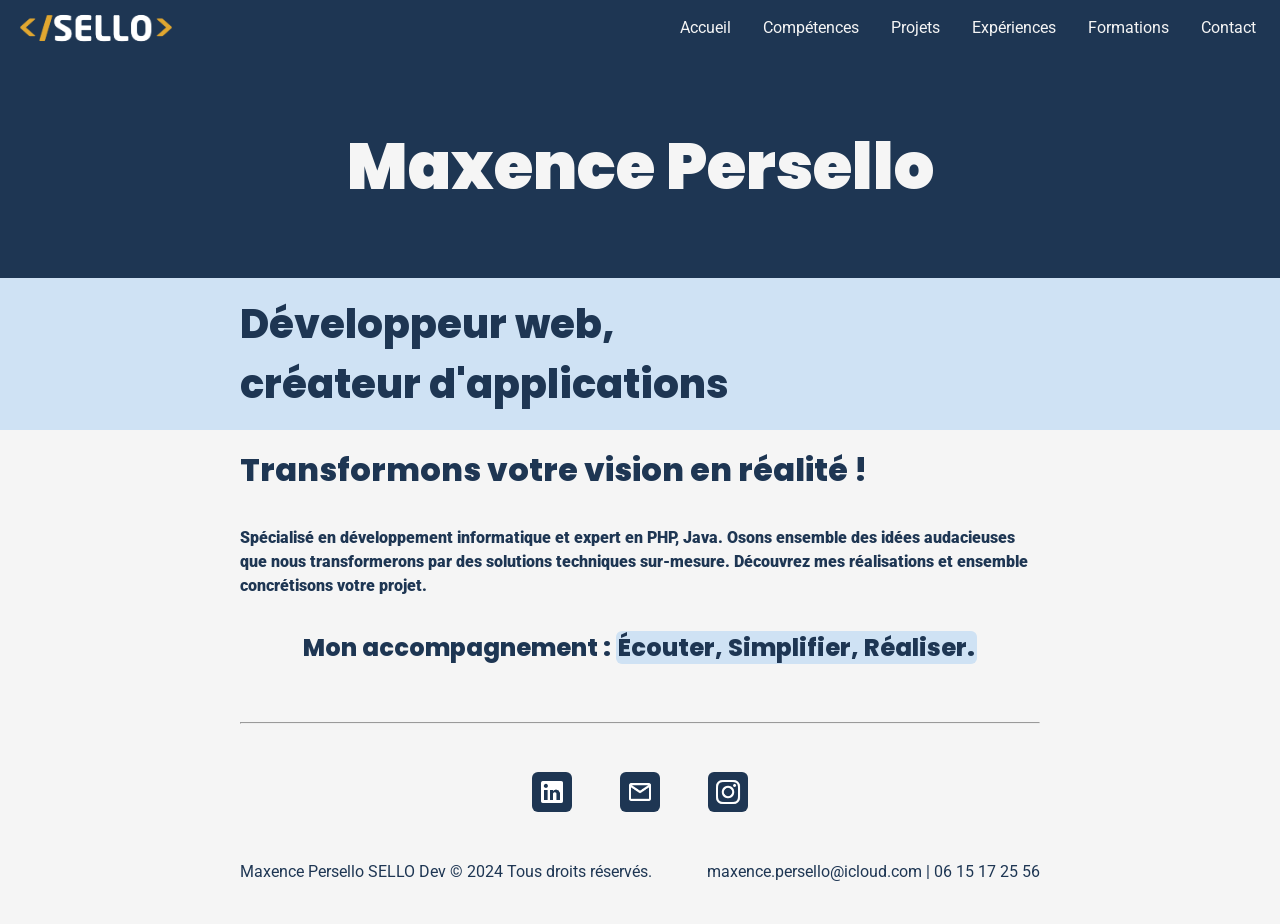
<file: index.html>
<!DOCTYPE html>
<html lang="fr">
<head>
    <meta charset="utf-8">
    <meta name="viewport" content="width=device-width, initial-scale=1.0">
    <title>Accueil | Maxence Persello</title>
    <link rel="stylesheet" type="text/css" href="css/reset.css">
    <link rel="icon" type="image/png" href="images/icon.svg">
    <link rel="stylesheet" type="text/css" href="css/styles.css">
    <link rel="preconnect" href="https://fonts.googleapis.com">
    <link rel="preconnect" href="https://fonts.gstatic.com" crossorigin>
    <link href="https://fonts.googleapis.com/css2?family=Roboto:ital,wght@0,100;0,300;0,400;0,500;0,700;0,900;1,100;1,300;1,400;1,500;1,700;1,900&display=swap" rel="stylesheet">
    <link href="https://fonts.googleapis.com/css2?family=Poppins:ital,wght@0,100;0,200;0,300;0,400;0,500;0,600;0,700;0,800;0,900;1,100;1,200;1,300;1,400;1,500;1,600;1,700;1,800;1,900&family=Roboto:ital,wght@0,100;0,300;0,400;0,500;0,700;0,900;1,100;1,300;1,400;1,500;1,700;1,900&display=swap" rel="stylesheet">
</head>
<body class="primary-style">
    <nav>
        <img class="logo" src="images/logo.png" alt="Logo">
        <ul>
            <li><a href="index.html">Accueil</a></li>
            <li><a href="competences.html">Compétences</a></li>
            <li><a href="projets.html">Projets</a></li>
            <li><a href="experiences.html">Expériences</a></li>
            <li><a href="formations.html">Formations</a></li>
            <li><a href="contact.html">Contact</a></li>
        </ul>
    </nav>
    <header class="tertiary-style">
        <h1 class="nom-prenom">Maxence Persello</h1>
    </header>
    <section class="secondary-style">
        <h2>Développeur web, créateur d'applications</h2>
    </section>
    <section class="primary-style">
        <h3>Transformons votre vision en réalité !</h3>
    </section>
    <section class="primary-style">
        <p><strong>Spécialisé en développement informatique et expert en PHP, Java. Osons ensemble des idées audacieuses que nous transformerons par des solutions techniques sur-mesure. Découvrez mes réalisations et ensemble concrétisons votre projet.</strong></p>
    </section>
    <section class="primary-style">
        <h4 class="accompagnement">Mon accompagnement : <mark>Écouter, Simplifier, Réaliser.</mark></h4>
    </section>
    <footer class="primary-style">
        <div class="spacer">
            <hr>
        </div>
        <div class="footer-social-list">
            <span>
                <a href="https://www.linkedin.com/in/maxence-persello" target="_blank">
                    <img class="social-icon" src="images/linkedin.png" alt="LinkedIn">
                </a>
            </span>
            <span>
                <a href="mailto:maxence.persello@icloud.com">
                    <img class="social-icon" src="images/mail.png" alt="Mail">
                </a>
            </span>
            <span>
                <a href="https://www.instagram.com/maxenceprsll/" target="_blank">
                    <img class="social-icon" src="images/instagram.png" alt="Instagram">
                </a>
            </span>
        </div>
        <div class="footer-paragraph">
            <p>Maxence Persello SELLO Dev © 2024 Tous droits réservés.</p>
            <p><a href="mailto:maxence.persello@icloud.com">maxence.persello@icloud.com</a> | 06 15 17 25 56</p>
        </div>
    </footer>
    <script src="js/scripts.js"></script>
</body>
</html>
</file>
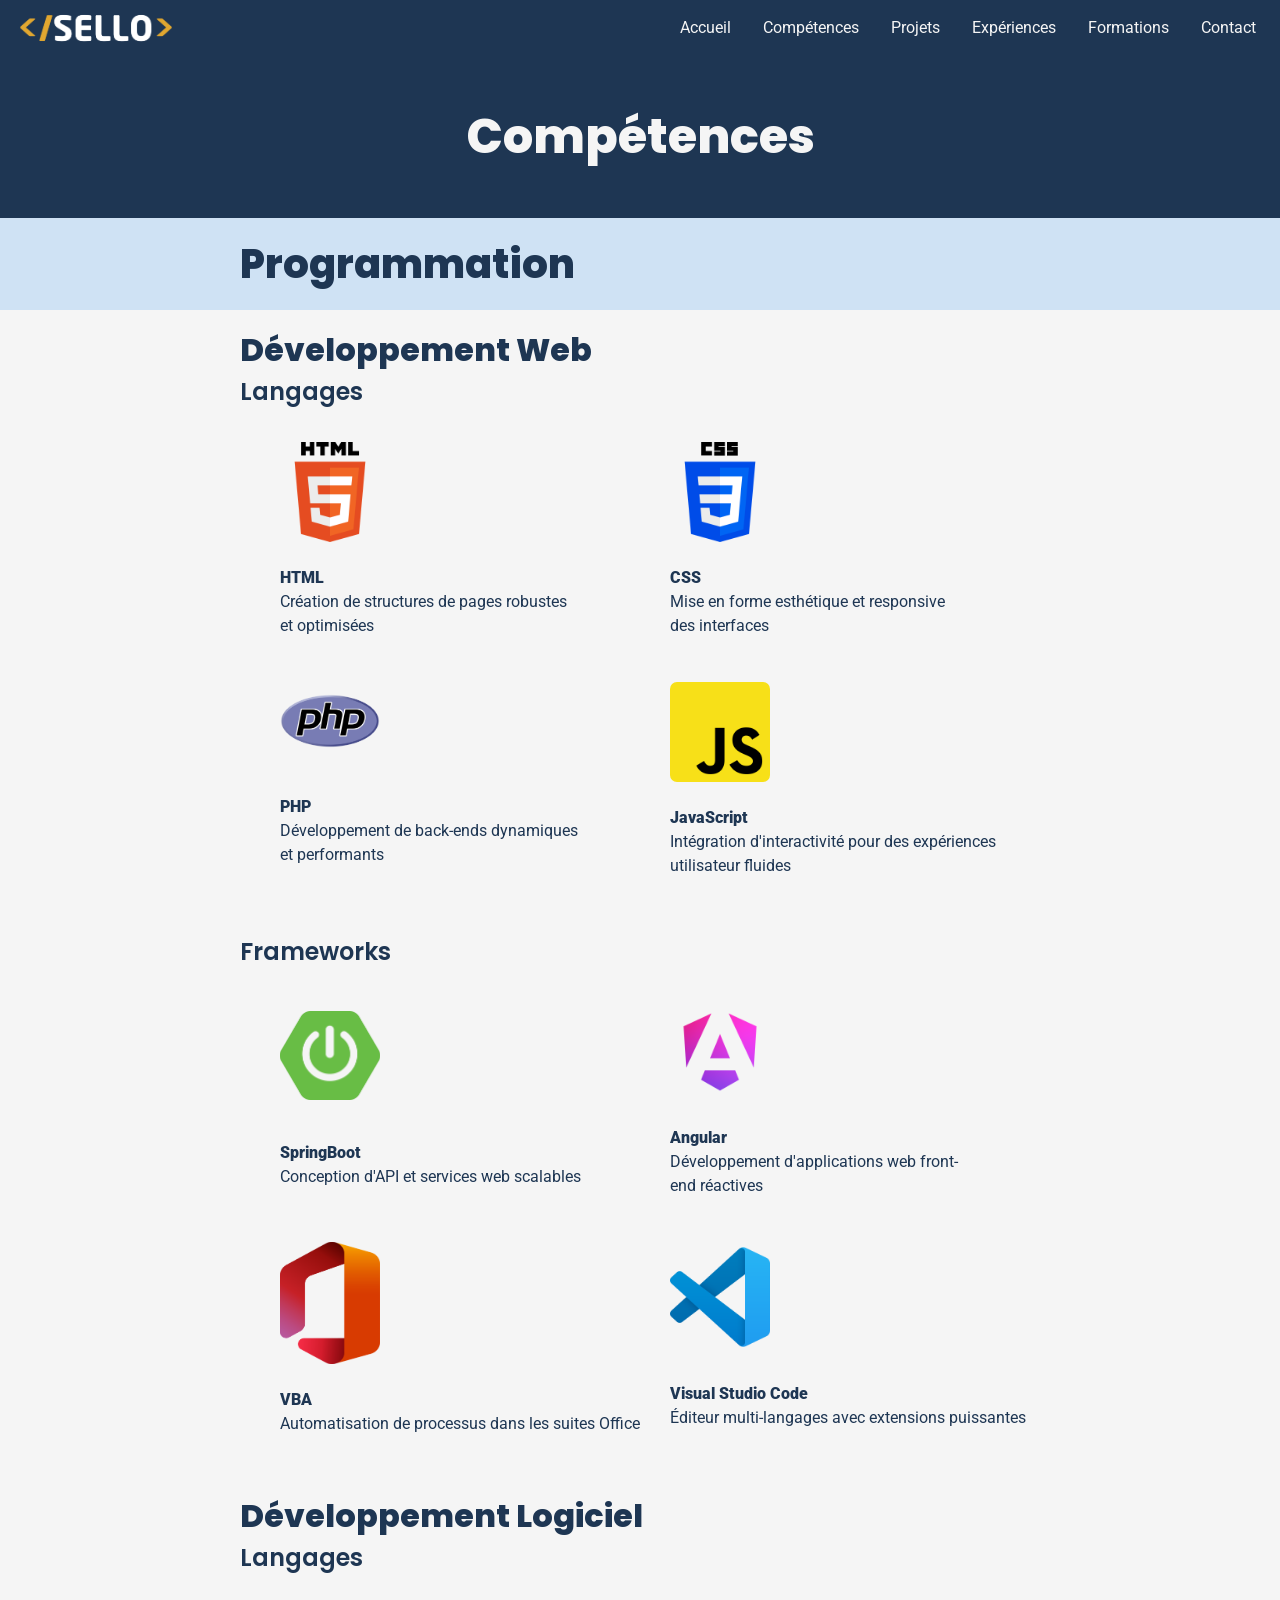
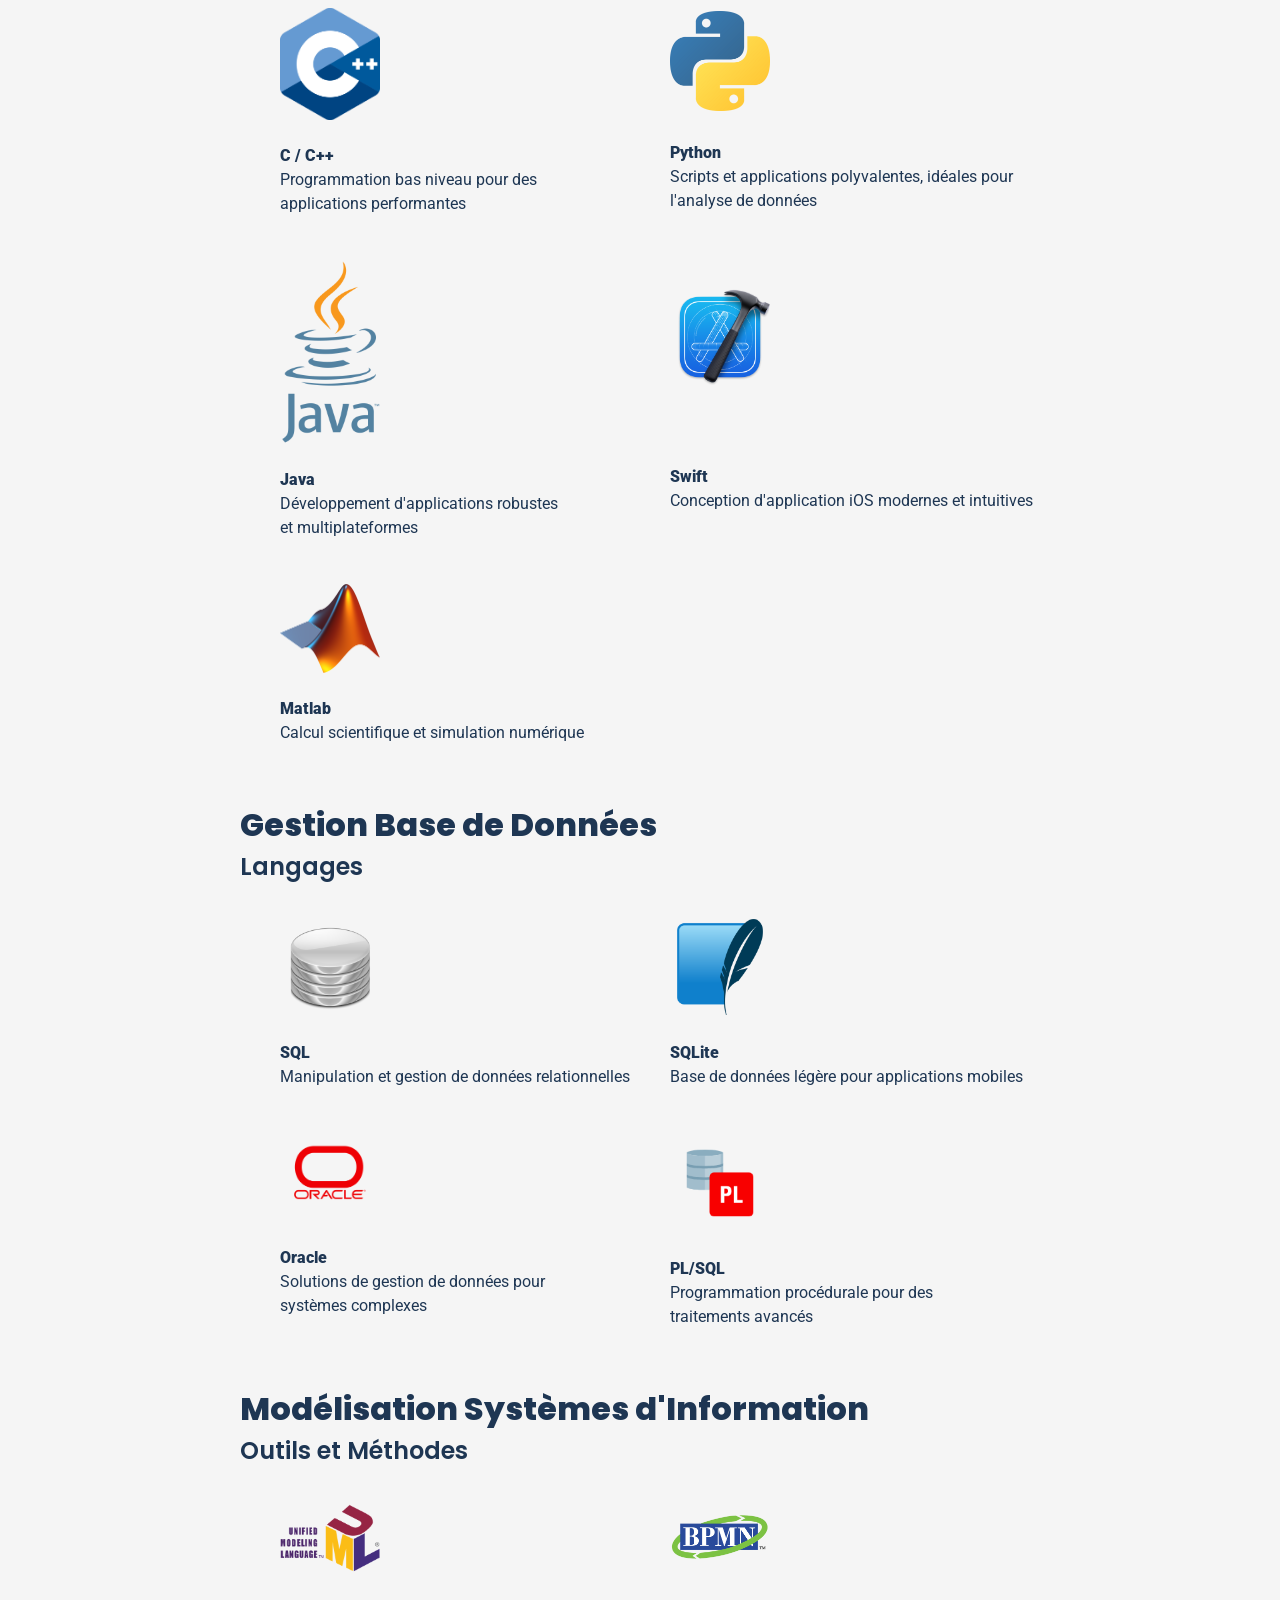
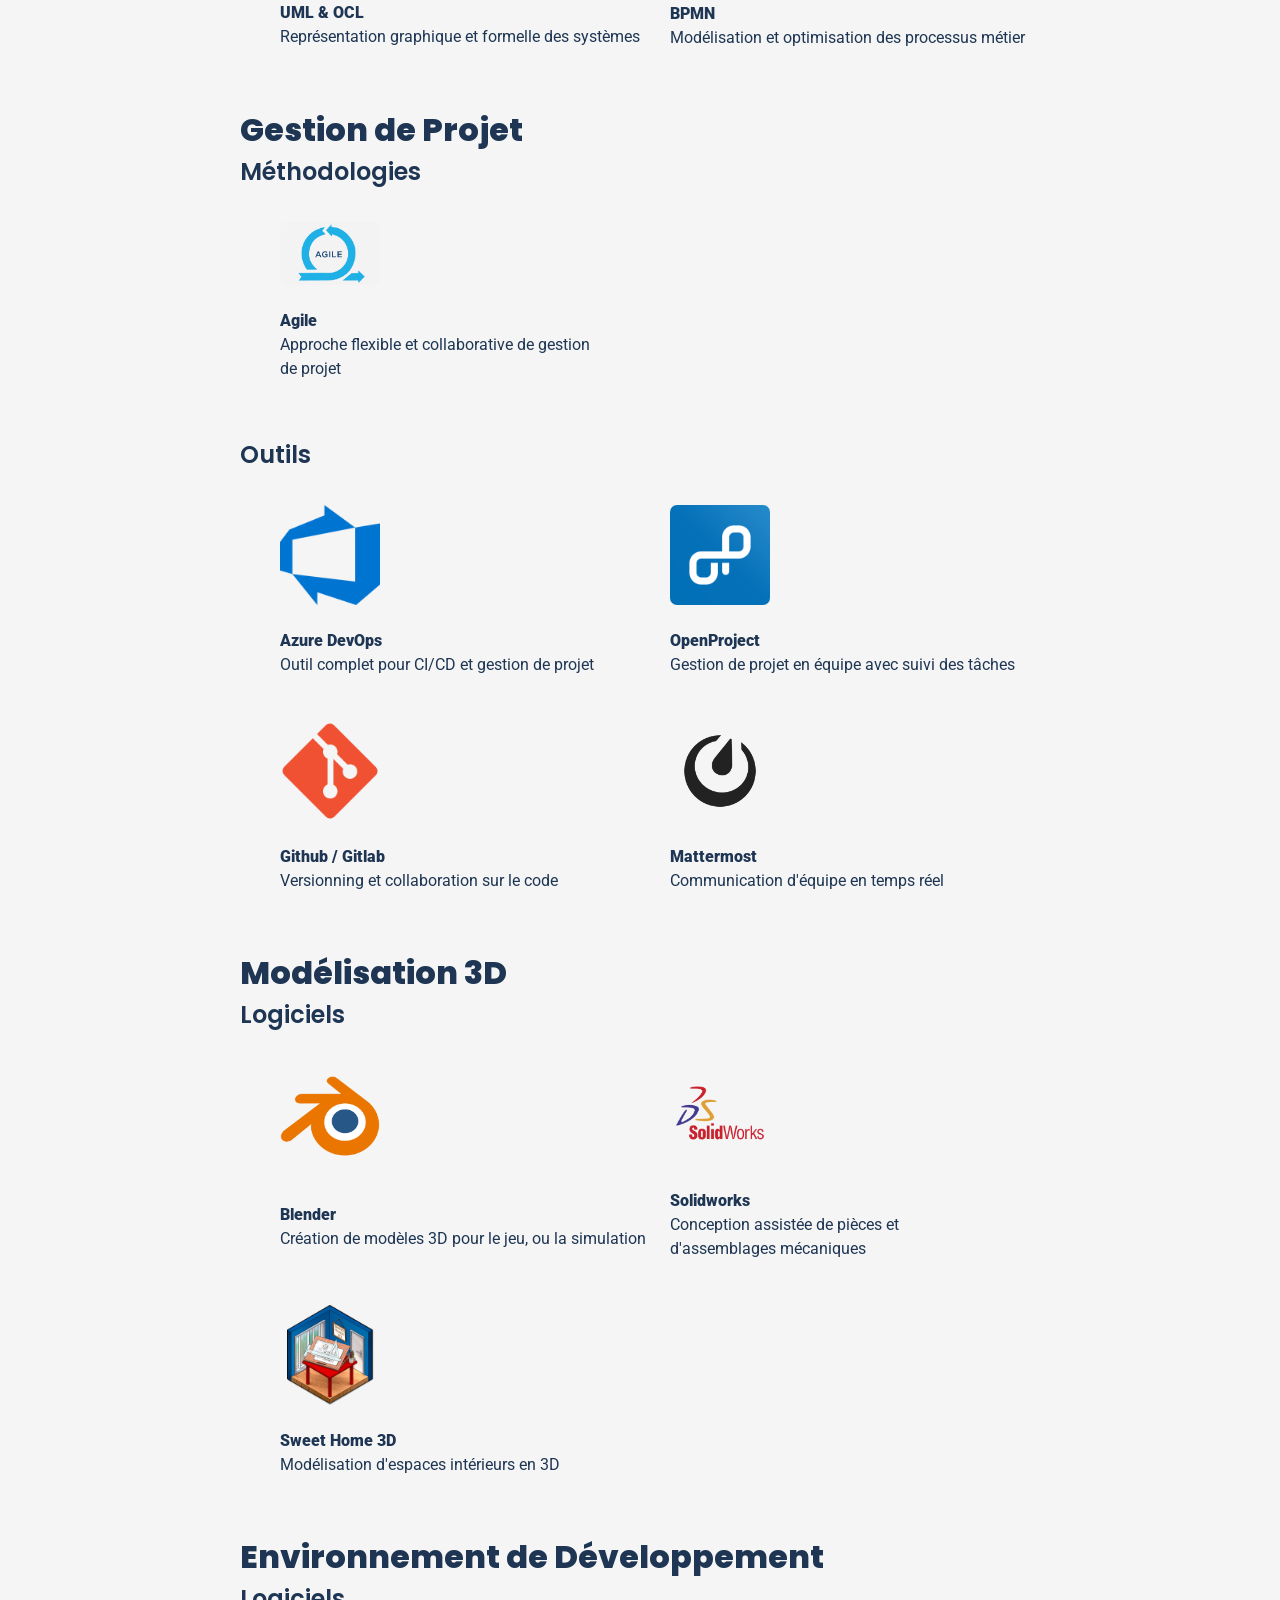
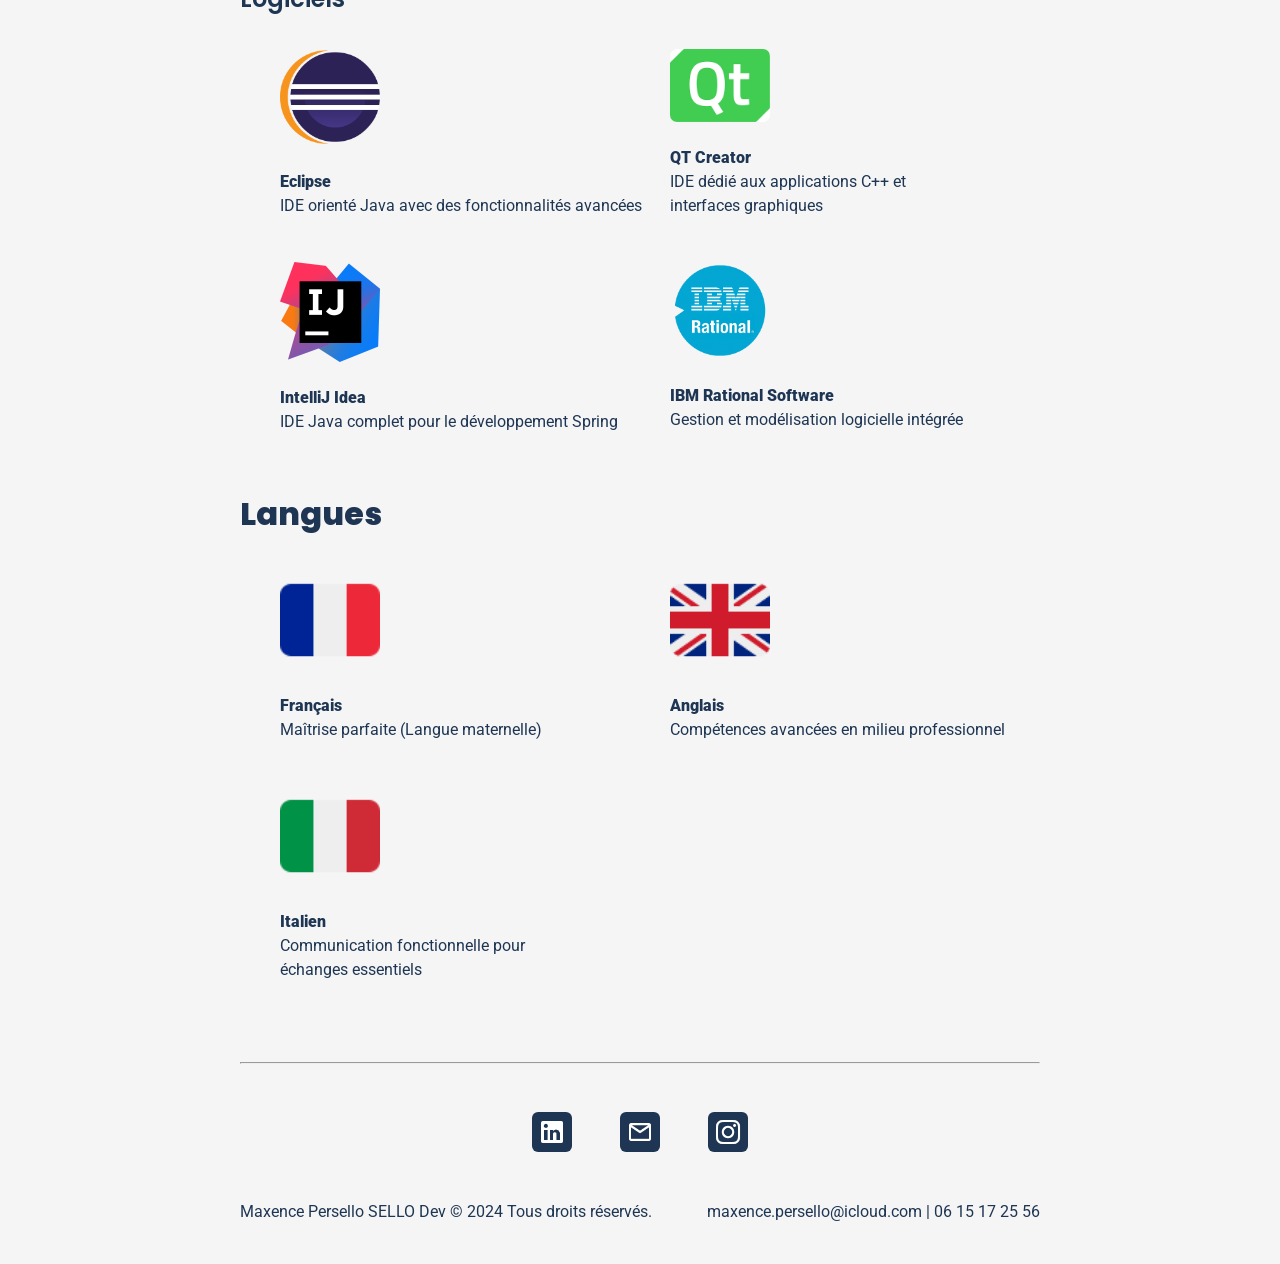
<file: competences.html>
<!DOCTYPE html>
<html lang="fr">
<head>
    <meta charset="UTF-8">
    <meta name="viewport" content="width=device-width, initial-scale=1.0">
    <title>Compétences | Maxence Persello</title>
    <link rel="icon" type="image/png" href="images/icon.svg">
    <link rel="stylesheet" type="text/css" href="css/reset.css">
    <link rel="stylesheet" type="text/css" href="css/styles.css">
    <link rel="preconnect" href="https://fonts.googleapis.com">
    <link rel="preconnect" href="https://fonts.gstatic.com" crossorigin>
    <link href="https://fonts.googleapis.com/css2?family=Roboto:ital,wght@0,100;0,300;0,400;0,500;0,700;0,900;1,100;1,300;1,400;1,500;1,700;1,900&display=swap" rel="stylesheet">
    <link href="https://fonts.googleapis.com/css2?family=Poppins:ital,wght@0,100;0,200;0,300;0,400;0,500;0,600;0,700;0,800;0,900;1,100;1,200;1,300;1,400;1,500;1,600;1,700;1,800;1,900&family=Roboto:ital,wght@0,100;0,300;0,400;0,500;0,700;0,900;1,100;1,300;1,400;1,500;1,700;1,900&display=swap" rel="stylesheet">
</head>
<body class="primary-style">
    <nav>
        <img class="logo" src="images/logo.png" alt="Logo">
        <ul>
            <li><a href="index.html">Accueil</a></li>
            <li><a href="competences.html">Compétences</a></li>
            <li><a href="projets.html">Projets</a></li>
            <li><a href="experiences.html">Expériences</a></li>
            <li><a href="formations.html">Formations</a></li>
            <li><a href="contact.html">Contact</a></li>
        </ul>
    </nav>
    <header class="tertiary-style">
        <h1>Compétences</h1>
    </header>
    <main>
        <section class="secondary-style">
            <h2>Programmation</h2>
        </section>
        <section class="primary-style">
            <h3>Développement Web</h3>
            <h4>Langages</h4>
        </section>
        <section class="two-images">
            <ul>
                <li class="one-image">
                    <img src="images/competences/html.png" alt="HTML">
                    <div>
                        <p><strong>HTML</strong></p>
                        <p>Création de structures de pages robustes et optimisées</p>
                    </div>
                </li>
                <li class="one-image">
                    <img src="images/competences/css.png" alt="CSS">
                    <div>
                        <p><strong>CSS</strong></p>
                        <p>Mise en forme esthétique et responsive des interfaces</p>
                    </div>
                </li>
                <li class="one-image">
                    <img src="images/competences/php.png" alt="PHP">
                    <div>
                        <p><strong>PHP</strong></p>
                        <p>Développement de back-ends dynamiques et performants</p>
                    </div>
                </li>
                <li class="one-image">
                    <img src="images/competences/javascript.png" alt="JavaScript">
                    <div>
                        <p><strong>JavaScript</strong></p>
                        <p>Intégration d'interactivité pour des expériences utilisateur fluides</p>
                    </div>
                </li>
            </ul>
        </section>
        <section class="primary-style">
            <h4>Frameworks</h4>
        </section>
        <section class="two-images">
            <ul>
                <li class="one-image">
                    <img src="images/competences/springboot.png" alt="SpringBoot">
                    <div>
                        <p><strong>SpringBoot</strong></p>
                        <p>Conception d'API et services web scalables</p>
                    </div>
                </li>
                <li class="one-image">
                    <img src="images/competences/angular.png" alt="Angular">
                    <div>
                        <p><strong>Angular</strong></p>
                        <p>Développement d'applications web front-end réactives</p>
                    </div>
                </li>
                <li class="one-image">
                    <img src="images/competences/vba.png" alt="VBA">
                    <div>
                        <p><strong>VBA</strong></p>
                        <p>Automatisation de processus dans les suites Office</p>
                    </div>
                </li>
                <li class="one-image">
                    <img src="images/competences/vscode.png" alt="Visual Studio Code">
                    <div>
                        <p><strong>Visual Studio Code</strong></p>
                        <p>Éditeur multi-langages avec extensions puissantes</p>
                    </div>
                </li>
            </ul>
        </section>
        <section class="primary-style">
            <h3>Développement Logiciel</h3>
            <h4>Langages</h4>
        </section>
        <section class="two-images">
            <ul>
                <li class="one-image">
                    <img src="images/competences/cplus.png" alt="C / C++">
                    <div>
                        <p><strong>C / C++</strong></p>
                        <p>Programmation bas niveau pour des applications performantes</p>
                    </div>
                </li>
                <li class="one-image">
                    <img src="images/competences/python.png" alt="Python">
                    <div>
                        <p><strong>Python</strong></p>
                        <p>Scripts et applications polyvalentes, idéales pour l'analyse de données</p>
                    </div>
                </li>
                <li class="one-image">
                    <img src="images/competences/java.png" alt="Java">
                    <div>
                        <p><strong>Java</strong></p>
                        <p>Développement d'applications robustes et multiplateformes</p>
                    </div>
                </li>
                <li class="one-image">
                    <img src="images/competences/xcode.png" alt="Swift">
                    <div>
                        <p><strong>Swift</strong></p>
                        <p>Conception d'application iOS modernes et intuitives</p>
                    </div>
                </li>
                <li class="one-image">
                    <img src="images/competences/matlab.png" alt="Matlab">
                    <div>
                        <p><strong>Matlab</strong></p>
                        <p>Calcul scientifique et simulation numérique</p>
                    </div>
                </li>
            </ul>
        </section>
        <section class="primary-style">
            <h3>Gestion Base de Données</h3>
            <h4>Langages</h4>
        </section>
        <section class="two-images">
            <ul>
                <li class="one-image">
                    <img src="images/competences/database.png" alt="SQL">
                    <div>
                        <p><strong>SQL</strong></p>
                        <p>Manipulation et gestion de données relationnelles</p>
                    </div>
                </li>
                <li class="one-image">
                    <img src="images/competences/sqlite.png" alt="SQLite">
                    <div>
                        <p><strong>SQLite</strong></p>
                        <p>Base de données légère pour applications mobiles</p>
                    </div>
                </li>
                <li class="one-image">
                    <img src="images/competences/oracle.png" alt="Oracle">
                    <div>
                        <p><strong>Oracle</strong></p>
                        <p>Solutions de gestion de données pour systèmes complexes</p>
                    </div>
                </li>
                <li class="one-image">
                    <img src="images/competences/plsql.png" alt="PL/SQL">
                    <div>
                        <p><strong>PL/SQL</strong></p>
                        <p>Programmation procédurale pour des traitements avancés</p>
                    </div>
                </li>
            </ul>
        </section>
        <section class="primary-style">
            <h3>Modélisation Systèmes d'Information</h3>
            <h4>Outils et Méthodes</h4>
        </section>
        <section class="two-images">
            <ul>
                <li class="one-image">
                    <img src="images/competences/uml.png" alt="UML & OCL">
                    <div>
                        <p><strong>UML & OCL</strong></p>
                        <p>Représentation graphique et formelle des systèmes</p>
                    </div>
                </li>
                <li class="one-image">
                    <img src="images/competences/bpmn.png" alt="BPMN">
                    <div>
                        <p><strong>BPMN</strong></p>
                        <p>Modélisation et optimisation des processus métier</p>
                    </div>
                </li>
            </ul>
        </section>
        <section class="primary-style">
            <h3>Gestion de Projet</h3>
            <h4>Méthodologies</h4>
        </section>
        <section class="two-images">
            <ul>
                <li class="one-image">
                    <img src="images/competences/agile.png" alt="Agile">
                    <div>
                        <p><strong>Agile</strong></p>
                        <p>Approche flexible et collaborative de gestion de projet</p>
                    </div>
                </li>
            </ul>
        </section>
        <section class="primary-style">
            <h4>Outils</h4>
        </section>
        <section class="two-images">
            <ul>
                <li class="one-image">
                    <img src="images/competences/azure.png" alt="Azure DevOps">
                    <div>
                        <p><strong>Azure DevOps</strong></p>
                        <p>Outil complet pour CI/CD et gestion de projet</p>
                    </div>
                </li>
                <li class="one-image">
                    <img src="images/competences/openproject.png" alt="OpenProjects">
                    <div>
                        <p><strong>OpenProject</strong></p>
                        <p>Gestion de projet en équipe avec suivi des tâches</p>
                    </div>
                </li>
                <li class="one-image">
                    <img src="images/competences/git.png" alt="Github / Gitlab">
                    <div>
                        <p><strong>Github / Gitlab</strong></p>
                        <p>Versionning et collaboration sur le code</p>
                    </div>
                </li>
                <li class="one-image">
                    <img src="images/competences/mattermost.png" alt="Mattermost">
                    <div>
                        <p><strong>Mattermost</strong></p>
                        <p>Communication d'équipe en temps réel</p>
                    </div>
                </li>
            </ul>
        </section>
        <section class="primary-style">
            <h3>Modélisation 3D</h3>
            <h4>Logiciels</h4>
        </section>
        <section class="two-images">
            <ul>
                <li class="one-image">
                    <img src="images/competences/blender.png" alt="Blender">
                    <div>
                        <p><strong>Blender</strong></p>
                        <p>Création de modèles 3D pour le jeu, ou la simulation</p>
                    </div>
                </li>
                <li class="one-image">
                    <img src="images/competences/solidworks.png" alt="Solidworks">
                    <div>
                        <p><strong>Solidworks</strong></p>
                        <p>Conception assistée de pièces et d'assemblages mécaniques</p>
                    </div>
                </li>
                <li class="one-image">
                    <img src="images/competences/sweethome.png" alt="Sweet Home 3D">
                    <div>
                        <p><strong>Sweet Home 3D</strong></p>
                        <p>Modélisation d'espaces intérieurs en 3D</p>
                    </div>
                </li>
            </ul>
        </section>
        <section class="primary-style">
            <h3>Environnement de Développement</h3>
            <h4>Logiciels</h4>
        </section>
        <section class="two-images">
            <ul>
                <li class="one-image">
                    <img src="images/competences/eclipse.png" alt="Eclipse">
                    <div>
                        <p><strong>Eclipse</strong></p>
                        <p>IDE orienté Java avec des fonctionnalités avancées</p>
                    </div>
                </li>
                <li class="one-image">
                    <img src="images/competences/qtcreator.png" alt="QT Creator">
                    <div>
                        <p><strong>QT Creator</strong></p>
                        <p>IDE dédié aux applications C++ et interfaces graphiques</p>
                    </div>
                </li>
                <li class="one-image">
                    <img src="images/competences/intellij.png" alt="IntelliJ Idea">
                    <div>
                        <p><strong>IntelliJ Idea</strong></p>
                        <p>IDE Java complet pour le développement Spring</p>
                    </div>
                </li>
                <li class="one-image">
                    <img src="images/competences/ibmrsa.png" alt="IBM Rational Software">
                    <div>
                        <p><strong>IBM Rational Software</strong></p>
                        <p>Gestion et modélisation logicielle intégrée</p>
                    </div>
                </li>
            </ul>
        </section>
        <section class="primary-style">
            <h3>Langues</h3>
        </section>
        <section class="two-images">
            <ul>
                <li class="one-image">
                    <img src="images/competences/francais.png" alt="Français">
                    <div>
                        <p><strong>Français</strong></p>
                        <p>Maîtrise parfaite (Langue maternelle)</p>
                    </div>
                </li>
                <li class="one-image">
                    <img src="images/competences/anglais.png" alt="Anglais">
                    <div>
                        <p><strong>Anglais</strong></p>
                        <p>Compétences avancées en milieu professionnel</p>
                    </div>
                </li>
                <li class="one-image">
                    <img src="images/competences/italien.png" alt="Italien">
                    <div>
                        <p><strong>Italien</strong></p>
                        <p>Communication fonctionnelle pour échanges essentiels</p>
                    </div>
                </li>
            </ul>
        </section>
    </main>
    <footer class="primary-style">
        <div class="spacer">
            <hr>
        </div>
        <div class="footer-social-list">
            <span>
                <a href="https://www.linkedin.com/in/maxence-persello" target="_blank">
                    <img class="social-icon" src="images/linkedin.png" alt="LinkedIn">
                </a>
            </span>
            <span>
                <a href="mailto:maxence.persello@icloud.com">
                    <img class="social-icon" src="images/mail.png" alt="Mail">
                </a>
            </span>
            <span>
                <a href="https://www.instagram.com/maxenceprsll/" target="_blank">
                    <img class="social-icon" src="images/instagram.png" alt="Instagram">
                </a>
            </span>
        </div>
        <div class="footer-paragraph">
            <p>Maxence Persello SELLO Dev © 2024 Tous droits réservés.</p>
            <p><a href="mailto:maxence.persello@icloud.com">maxence.persello@icloud.com</a> | 06 15 17 25 56</p>
        </div>
    </footer>
    <script src="js/scripts.js"></script>
</body>
</html>
</file>
<file: css/styles.css>
/* Début de la feuille de style */

:root {
    --primary-color: #f5f5f5;
    --secondary-color: #cfe2f4;
    --tertiary-color: #1e3653;
    --gray-color: #9f9f9f;
    --black-color: #212121;
}

/* Classes de thèmes */

.primary-style {
    background-color: var(--primary-color);
    color: var(--tertiary-color);
}

.secondary-style {
    background-color: var(--secondary-color);
    color: var(--tertiary-color);
}

.tertiary-style {
    background-color: var(--tertiary-color);
    color: var(--primary-color);
}

/* Global */

body {
    font-family: "Roboto", sans-serif;
    background-color: var(--primary-color);
    color: var(--tertiary-color);
}

li {
    list-style: none;
}

a {
    text-decoration: none;
    color: var(--tertiary-color);
}

section, footer {
    padding: 1em 15em;
}

div {
    padding: 1.5em 0;
}

mark {
    background-color: var(--secondary-color);
    color: var(--tertiary-color);
    padding: 0 0.1em;
    border-radius: 6px;
}

strong {
    font-weight: 900;
}

/* Images */
.logo {
    width: 160px;
}

/* Titres */

h1, h2, h3, h4, h5, h6 {
    font-family: "Poppins", sans-serif;
}

h1 {
    font-size: 3em;
    font-weight: 800;
    text-align: center;
    vertical-align: middle;
    padding: 5vh 0;
}

h2 {
    font-size: 2.5em;
    font-weight: 800;
}

h3 {
    font-size: 2em;
    font-weight: 800;
}

h4 {
    font-size: 1.5em;
    font-weight: 600;
}

p {
    font-weight: normal;
}

/* Header */

nav {
    display: flex;
    justify-content: space-between;
    align-items: center;
    position: sticky;
    top: 0;
    padding: 0 1em;
    height: 56px;
    background-color: var(--tertiary-color);
    transition: background-color 0.5s ease;
}

.sticky {
    background-color: var(--black-color);
    transition: background-color 0.5s ease;
}

nav .logo {
    margin-right: 1em;
}

nav ul {
    display: flex;
    justify-content: flex-end;
    gap: 1em;
}

nav a {
    padding: 0.5em;
    border-radius: 5px;
    color: var(--primary-color);
}

nav a:hover {
    color: var(--secondary-color);
}

.nom-prenom {
    font-size: 4em;
    font-weight: 900;
    text-align: center;
    vertical-align: middle;
    padding: 7vh 0;
}

/* Body */

.accompagnement {
    font-size: 1.5em;
    font-weight: 800;
    text-align: center;
}

/* Blocs de contenu */

.two-images ul {
    display: flex;
    flex-wrap: wrap;
    gap: 20px;
}

.one-image {
    display: flex;
    flex-wrap: wrap;
}

.one-image a {
    text-decoration: underline;
}

.two-images .one-image {
    display: flex;
    align-items: center;
    width: calc(50% - 10px);
}

.one-image img {
    width: 40%;
    min-width: 200px;
    max-width: 680px;
    border-radius: 7px;
}

.two-images img {
    width: 20%;
    min-width: 100px;
    max-width: 200px;
    margin-right: 20px;
    border-radius: 7px;
    align-self: center;
}

.one-image div {
    display: flex;
    flex-direction: column;
    justify-content: center;
}

.one-image p {
    margin: 0;
}

@media (max-width: 600px) {
    .two-images .one-image {
        width: 100%;
    }
    .one-image img {
        width: 100%;
    }
}

/* Footer */

.footer-social-list {
    display: flex;
    justify-content: center;
    flex-wrap: nowrap;
    gap: 3em;
}

.social-icon {
    width: 40px;
    height: 40px;
    background-color: var(--tertiary-color);
    border-radius: 6px;
}

.footer-paragraph {
    display: flex;
    justify-content: space-between;
    text-align: center;
}
</file>
